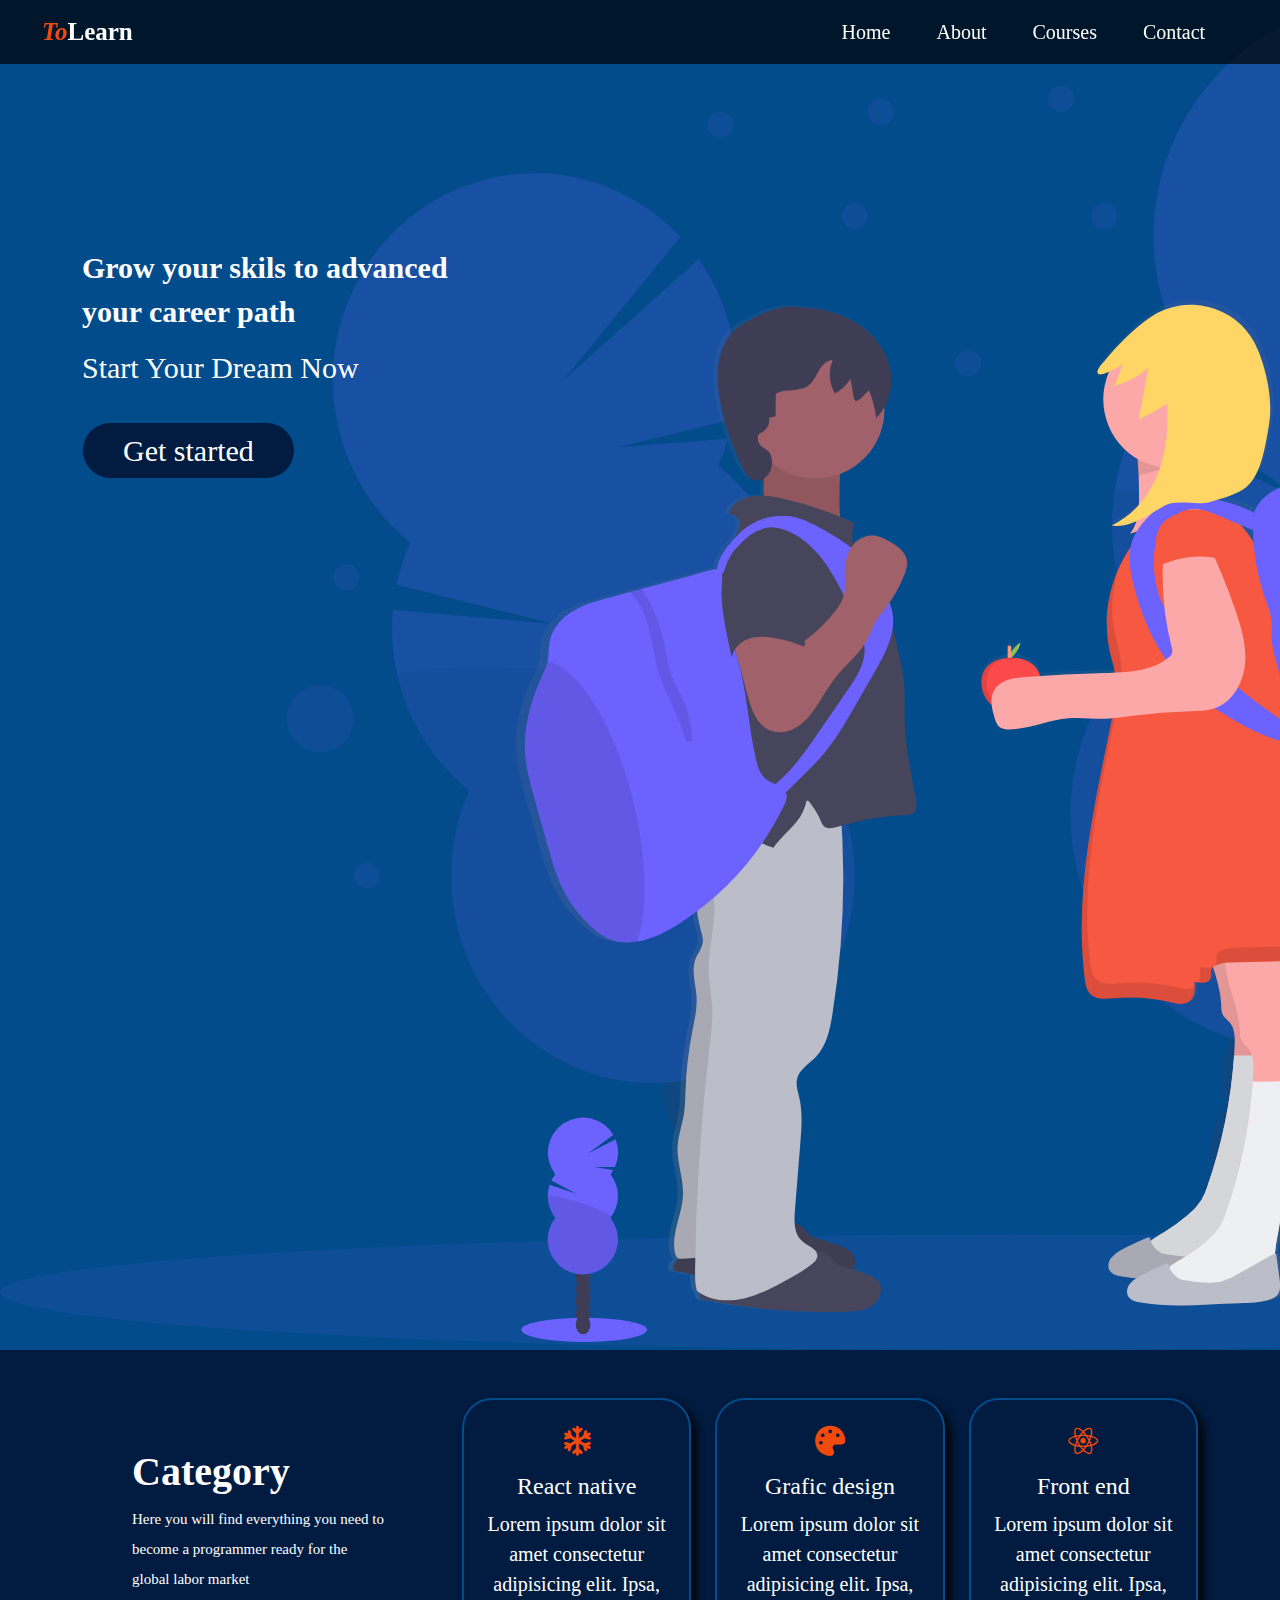
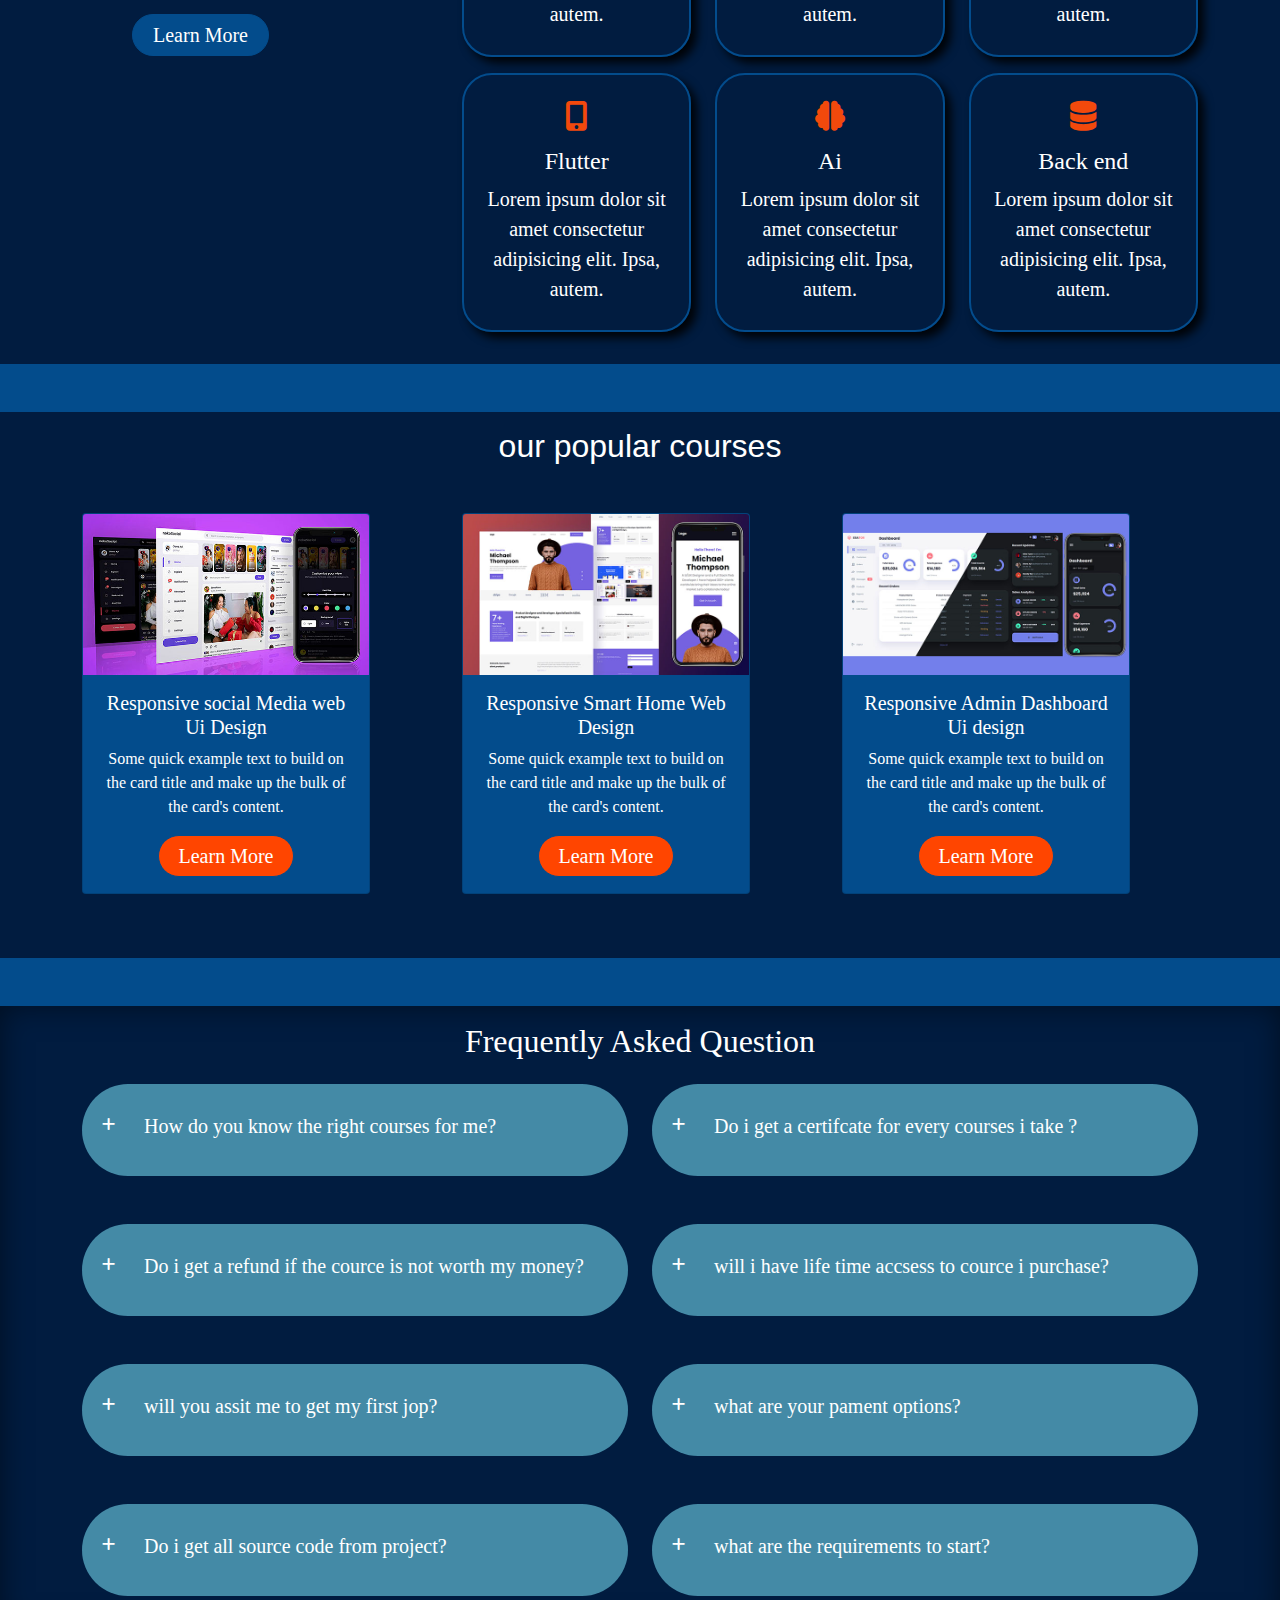
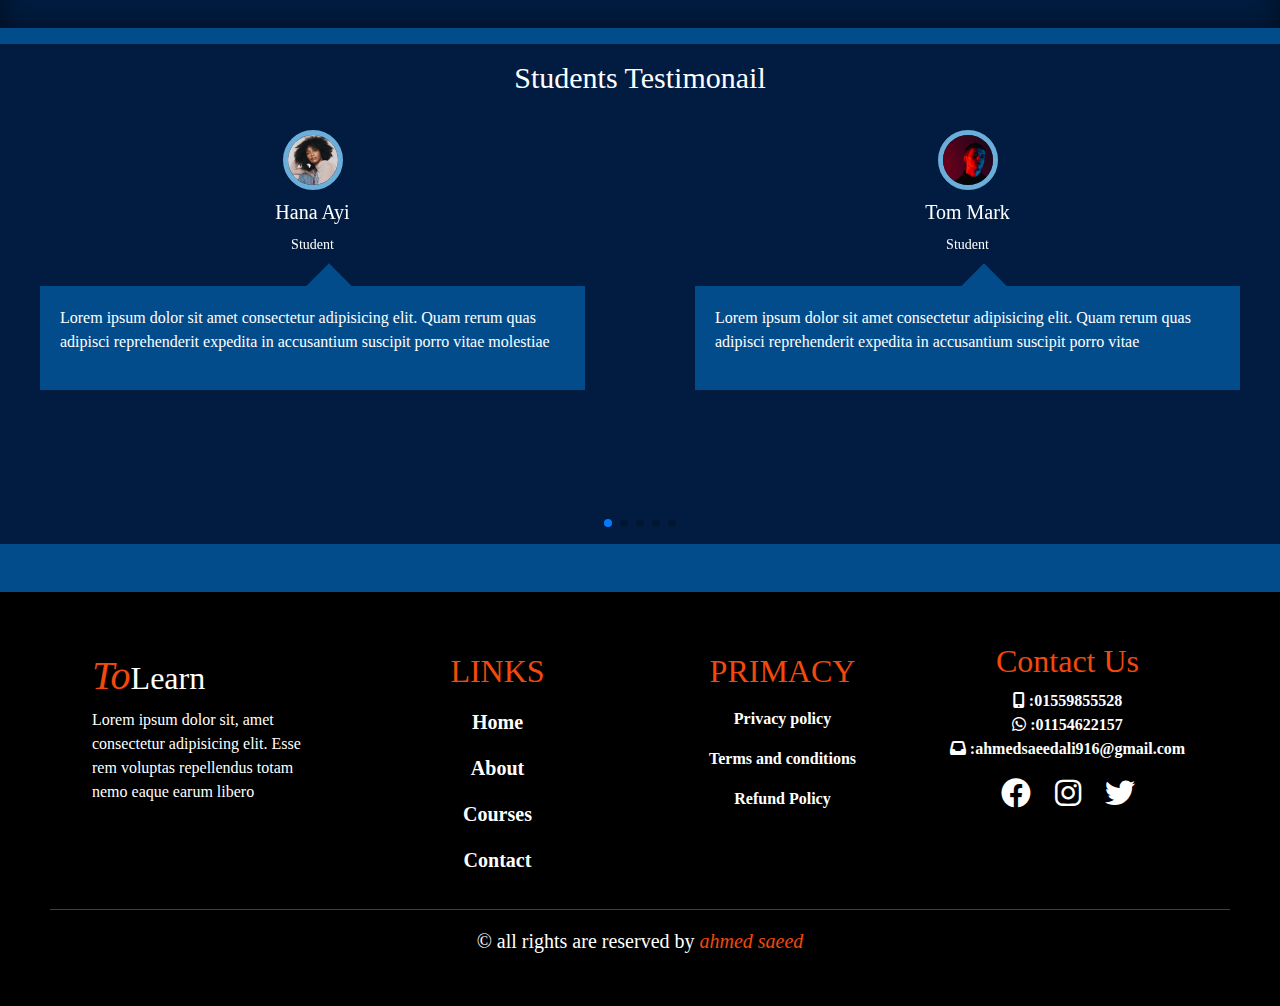
<file: index.html>
<!DOCTYPE html>
<html lang="en">
<head>
    <meta charset="UTF-8">
    <meta http-equiv="X-UA-Compatible" content="IE=edge">
    <meta name="viewport" content="width=device-width, initial-scale=1.0">
    <title>To Learn</title>
    <link rel="stylesheet" href="css/all.min.css">
    <link
  rel="stylesheet"
  href="https://cdn.jsdelivr.net/npm/swiper@8/swiper-bundle.min.css" />

    <link rel="stylesheet" href="css/bootstrap.min.css">
    <link rel="stylesheet" href="css/style.css">
</head>
<body>
    <!----navbar section start-->
    <nav class="navbar navbar-expand-lg navbar-light bg-light">
        <div class="container-fluid">
          <a class="navbar-brand" href="#"><span>To</span>Learn</a>
          <button class="navbar-toggler" type="button" data-bs-toggle="collapse" data-bs-target="#navbarSupportedContent" aria-controls="navbarSupportedContent" aria-expanded="false" aria-label="Toggle navigation">
            <i class="fa-solid fa-bars"></i>
          </button>
          <div class="collapse navbar-collapse" id="navbarSupportedContent">
            <ul class="navbar-nav m-auto mb-2 mb-lg-0">
              <li class="nav-item">
                <a class="nav-link active" aria-current="page" href="index.html">Home</a>
              </li>
              <li class="nav-item">
                <a class="nav-link active" aria-current="page" href="about.html">About</a>
              </li>
              <li class="nav-item">
                <a class="nav-link active" aria-current="page" href="courses.html">Courses</a>
              </li>
              <li class="nav-item">
                <a class="nav-link active" aria-current="page" href="contact.html">Contact</a>
              </li>
            </ul>
          </div>
        </div>
      </nav>
    <!----navbar section end-->
    <!----header section start-->
     <section class="header">
        <div class="container">
           <div class="row">
            <div class="col-md-6">
                <div class="content ">
                    <h2>Grow your skils to advanced</h2>
                    <h2>your career path</h2>
                    <p> Start Your Dream Now</p>
                         <button class="btn mt-2">Get started</button>
                </div>
            </div>
           </div>
        </div>
    </section>
        <!----header section end-->
        <!----gategory section start-->
        <section class="category  mb-5">
            <div class="container">
                <div class="row">
                    <div class="col-md-4 mt-5">
                        <div class="category-text">
                           <h2>Category</h2>
                           <p>Here you will find everything you need to become a programmer
                             ready for the global labor market </p>
                              <button class="btn-category mt-1">Learn More</button>
                        </div>
                    </div> <!---end of three cols-->
                      <div class="col-md-8 mt-5 mb-3">
                        <div class="row">
                            <div class="col-md-4 mb-3">
                                <div class="category-content">
                                    <span><i class="fa-regular fa-snowflake m-3"></i></span>
                                    <h4>React native</h4>
                                    <p>Lorem ipsum dolor sit amet consectetur adipisicing elit. Ipsa, autem.</p>
                                </div>
                              
                            </div>
                            <div class="col-md-4 mb-3">
                               <div class="category-content">
                                <span ><i class="fa-solid fa-palette m-3"></i></span>
                                <h4>Grafic design</h4>
                                <p>Lorem ipsum dolor sit amet consectetur adipisicing elit. Ipsa, autem.</p>
                               </div>
                             </div>
                             <div class="col-md-4 mb-3">
                               <div class="category-content">
                                <span><i class="fa-brands fa-react m-3"></i></span>
                                <h4>Front end</h4>
                                <p>Lorem ipsum dolor sit amet consectetur adipisicing elit. Ipsa, autem.</p>
                               </div>
                             </div>
                             <div class="col-md-4 mb-3">
                               <div class="category-content">
                                <span><i class="fa-solid fa-mobile-screen-button m-3"></i></span>
                                <h4>Flutter</h4>
                                <p>Lorem ipsum dolor sit amet consectetur adipisicing elit. Ipsa, autem.</p>
                               </div>
                             </div>
                             <div class="col-md-4 mb-3">
                               <div class="category-content">
                                <span><i class="fa-solid fa-brain m-3"></i></span>
                                <h4>Ai</h4>
                                <p>Lorem ipsum dolor sit amet consectetur adipisicing elit. Ipsa, autem.</p>
                               </div>
                             </div>
                             <div class="col-md-4 mb-3">
                               <div class="category-content">
                                <span><i class="fa-solid fa-database m-3"></i></span>
                                <h4>Back end</h4>
                                <p>Lorem ipsum dolor sit amet consectetur adipisicing elit. Ipsa, autem.</p>
                               </div>
                             </div>
                        </div> 
                      </div>
                    </div>
                </div> 
            </div>
        </section>
        <!----gategory section end-->
        <!---puplar corses start-->
        <section class="popular text-center mb-5">
            <h2 class="mb-5">our popular courses</h2>
            <div class="container pb-5">
                <div class="row">
                   <div class="col-lg-4 col-sm-12 mb-3 ">
                    <div class="card text-center" style="width: 18rem;">
                        <img src="imges/course1.jpg" class="card-img-top" alt="...">
                        <div class="card-body">
                          <h5 class="card-title">Responsive social Media web Ui Design</h5>
                          <p class="card-text">Some quick example text to build on the card title and make up the bulk of the card's content.</p>
                          <button class="btn-card">Learn More</button>
                        </div>
                      </div>
                   </div>
                   <div class="col-lg-4 col-sm-12 mb-3 ">
                    <div class="card text-center" style="width: 18rem;">
                        <img src="imges/course2.jpg" class="card-img-top" alt="...">
                        <div class="card-body">
                          <h5 class="card-title">Responsive Smart Home Web Design</h5>
                          <p class="card-text">Some quick example text to build on the card title and make up the bulk of the card's content.</p>
                          <button class="btn-card">Learn More</button>
                        </div>
                      </div>
                   </div>
                   <div class="col-lg-4 col-sm-6 mb-3">
                    <div class="card text-center" style="width: 18rem;">
                        <img src="imges/course3.jpg" class="card-img-top" alt="...">
                        <div class="card-body">
                          <h5 class="card-title">Responsive Admin Dashboard Ui design</h5>
                          <p class="card-text">Some quick example text to build on the card title and make up the bulk of the card's content.</p>
                          <button class="btn-card">Learn More</button>
                        </div>
                      </div>
                   </div>
                </div> 
            </div>
        </section>
        <!---puplar corses end-->
        <!---section ask start-->
        <section class="asked">
          <h2 class="pt-3">Frequently Asked Question </h2>
          <div class="container">
            <div class="row">
              <div class="col-md-6 pb-3 mt-3 mb-3">
                <div class="asked-content ">
                  <div class="question"><i class="fa-sharp fa-solid fa-plus"></i></div>
                  <div class="question-answer"></div>
                  <div class="asked-items">
                    <h4>How do you know the right courses for me?</h4>
                  <p>Lorem ipsum dolor sit amet consectetur adipisicing elit.
                     Similique a perferendis harum qui. Nihil commodi sit quae aliquid,
                      aspernatur blanditiis accusamus dolorum fugit,
                     voluptas cumque qui ea sint officiis harum</p>
                  </div>
                </div>
              </div>
              <div class="col-md-6 pb-3 mt-3 mb-3">
                <div class="asked-content ">
                  <div class="question"><i class="fa-sharp fa-solid fa-plus"></i></div>
                  <div class="question-answer"></div>
                  <div class="asked-items">
                    <h4>Do i get a certifcate for every courses i take ? </h4>
                  <p>Lorem ipsum dolor sit amet consectetur adipisicing elit.
                     Similique a perferendis harum qui. Nihil commodi sit quae aliquid,
                     voluptas cumque qui ea sint officiis harum</p>
                  </div>
                </div>
              </div>
              <div class="col-md-6 pb-3 mt-3 mb-3">
                <div class="asked-content ">
                  <div class="question"><i class="fa-sharp fa-solid fa-plus"></i></div>
                  <div class="question-answer"></div>
                  <div class="asked-items">
                    <h4>Do i get a refund if the cource is not worth my money?</h4>
                  <p>Lorem ipsum dolor sit amet consectetur adipisicing elit.
                     Similique a perferendis harum qui. Nihil commodi sit quae aliquid,
                      aspernatur blanditiis accusamus dolorum fugit,
                     voluptas cumque qui ea sint officiis harum</p>
                  </div>
                </div>
              </div>
              <div class="col-md-6 pb-3 mt-3 mb-3">
                <div class="asked-content ">
                  <div class="question"><i class="fa-sharp fa-solid fa-plus"></i></div>
                  <div class="question-answer"></div>
                  <div class="asked-items">
                    <h4>will i have life time accsess to cource i purchase?</h4>
                  <p>Lorem ipsum dolor sit amet consectetur adipisicing elit.
                     Similique a perferendis harum qui. Nihil commodi sit quae aliquid,
                      aspernatur blanditiis accusamus dolorum fugit,
                     voluptas cumque qui ea sint officiis harum</p>
                  </div>
                </div>
              </div>
              <div class="col-md-6 pb-3 mt-3 mb-3">
                <div class="asked-content ">
                  <div class="question"><i class="fa-sharp fa-solid fa-plus"></i></div>
                  <div class="question-answer"></div>
                  <div class="asked-items">
                    <h4>will you assit me to get my first jop?</h4>
                  <p>Lorem ipsum dolor sit amet consectetur adipisicing elit.
                     Similique a perferendis harum qui. Nihil commodi sit quae aliquid,
                      aspernatur blanditiis accusamus dolorum fugit,
                     voluptas cumque qui ea sint officiis harum</p>
                  </div>
                </div>
              </div>
              <div class="col-md-6 pb-3 mt-3 mb-3">
                <div class="asked-content ">
                  <div class="question"><i class="fa-sharp fa-solid fa-plus"></i></div>
                  <div class="question-answer"></div>
                  <div class="asked-items">
                    <h4>what are your pament options?</h4>
                  <p>Lorem ipsum dolor sit amet consectetur adipisicing elit.
                     Similique a perferendis harum qui. Nihil commodi sit quae aliquid</p>
                  </div>
                </div>
              </div>
              <div class="col-md-6 pb-3 mt-3 mb-3">
                <div class="asked-content ">
                  <div class="question"><i class="fa-sharp fa-solid fa-plus"></i></div>
                  <div class="question-answer"></div>
                  <div class="asked-items">
                    <h4>Do i get all source code from project?</h4>
                  <p>Lorem ipsum dolor sit amet consectetur adipisicing elit.
                     Similique a perferendis harum qui. Nihil commodi sit quae aliquid</p>
                  </div>
                </div>
              </div>
              <div class="col-md-6 pb-3 mt-3 mb-3">
                <div class="asked-content ">
                  <div class="question"><i class="fa-sharp fa-solid fa-plus"></i></div>
                  <div class="question-answer"></div>
                  <div class="asked-items">
                    <h4>what are the requirements to start?</h4>
                  <p>Lorem ipsum dolor sit amet consectetur adipisicing elit.
                     Similique a perferendis harum qui. Nihil commodi sit quae aliquid</p>
                  </div>
                </div>
              </div>
            </div> <!---row-->
          </div>
        </section>
        <!---section ask end-->
        <!----testimonial section start-->
         <section class="testimonial mt-3 mb-5  swiper mySwiper">
          <h2 >Students Testimonail </h2>
          <div class="conyainer swiper-wrapper">
              <div class=" col-md-6 swiper-slide">
                <div class="testimonial-text">
                  <img class="img-fluid tetimonial-img" src="imges/avatar1.jpg">
                  <h5>Hana Ayi</h5>
                  <small>Student</small>
                </div>
                <div class="testimonial-body">
                  <p>Lorem ipsum dolor sit amet consectetur adipisicing elit. Quam rerum quas adipisci reprehenderit expedita in
                     accusantium suscipit porro vitae molestiae</p>
                </div>
              </div>
              <div class=" col-md-6 swiper-slide">
                <div class="testimonial-text">
                  <img class="img-fluid tetimonial-img" src="imges/avatar2.jpg">
                  <h5>Tom Mark</h5>
                  <small>Student</small>
                </div>
                <div class="testimonial-body">
                  <p>Lorem ipsum dolor sit amet consectetur adipisicing elit. Quam rerum quas adipisci reprehenderit expedita in
                     accusantium suscipit porro vitae </p>
                </div>
              </div>
              <div class=" col-md-6 swiper-slide">
                <div class="testimonial-text">
                  <img class="img-fluid tetimonial-img" src="imges/avatar3.jpg">
                  <h5>Mikal Jhon</h5>
                  <small>Student</small>
                </div>
                <div class="testimonial-body">
                  <p>Lorem ipsum dolor sit amet consectetur adipisicing elit. Quam rerum quas adipisci reprehenderit expedita in
                     accusantium suscipit </p>
                </div>
              </div>
              <div class="col-md-6 swiper-slide">
                <div class="testimonial-text">
                  <img class="img-fluid tetimonial-img" src="imges/avatar4.jpg">
                  <h5>Fatma Toran</h5>
                  <small>Student</small>
                </div>
                <div class="testimonial-body">
                  
                    <p> accusantium suscipit porro vitae molestiae explicabo obcaecati illo veniam eum maxime fugit inventore minus ipsa</p>
                </div>
              </div>
              <div class=" col-md-6 swiper-slide">
                <div class="testimonial-text">
                  <img class="img-fluid tetimonial-img" src="imges/avatar5.jpg">
                  <h5>Maia Makman</h5>
                  <small>Student</small>
                </div>
                <div class="testimonial-body">
                  <p>Lorem ipsum dolor sit amet consectetur adipisicing elit. Quam rerum quas adipisci reprehenderit expedita in</p>
                </div>
              </div>
              <div class="col-md-6 swiper-slide">
                <div class="testimonial-text">
                  <img class="img-fluid tetimonial-img" src="imges/avatar6.jpg">
                  <h5>Monika Peter</h5>
                  <small>Student</small>
                </div>
                <div class="testimonial-body">
                  <p>Lorem ipsum dolor sit amet consectetur adipisicing elit. Quam rerum quas adipisci reprehenderit expedita in
                      minus ipsa</p>
                </div>
              </div>
            </div> 
          <div class="swiper-pagination"></div>
         </section>
        <!----testimonial section end-->
        <section class="fotter">
          <div class="container">
            <div class="row">
              <div class="col-md-3">
               <div class="fotter-content">
                <h2><span>To</span>Learn</h2>
                <p>Lorem ipsum dolor sit, amet consectetur adipisicing elit. 
                  Esse rem voluptas repellendus totam nemo eaque earum libero</p>
               </div>
              </div>
              <div class="col-md-3">
                <div class="fotter-links">
                <h2>LINKS</h2>
                <a class="nav-link active" aria-current="page" href="index.html">Home</a>
                <a class="nav-link active" aria-current="page" href="about.html">About</a>
                <a class="nav-link active" aria-current="page" href="courses.html">Courses</a>
                <a class="nav-link active" aria-current="page" href="contact.html">Contact</a>
                </div>
               </div>
               <div class="col-md-3">
                <div class="fotter-primacy">
                <h2>PRIMACY</h2>
                <a class="nav-link active" aria-current="page" href="#">Privacy policy</a>
                <a class="nav-link active" aria-current="page" href="#">Terms and conditions</a>
                <a class="nav-link active" aria-current="page" href="#">Refund Policy</a>
                </div>
               </div>
               <div class="col-md-3">
                <div class="fotter-contact">
                <h2>Contact Us</h2>
                  <span><i class="fa-solid fa-mobile-screen-button"></i> :01559855528</span> <br>
                  <span><i class="fa-brands fa-whatsapp"></i> :01154622157</span> <br>
                  <span><i class="fa-solid fa-inbox"></i> :ahmedsaeedali916@gmail.com</span> <br>
                  <a href="#" class="contact-link"><i class="fa-brands fa-facebook"></i></a>
                  <a href="#" class="contact-link"><i class="fa-brands fa-instagram"></i></a>
                  <a href="#" class="contact-link"><i class="fa-brands fa-twitter"></i></a>
                </div>
               </div>
            </div> 
          </div>
          <hr>
          <div class="credit">&copy; all rights are reserved by <span>ahmed saeed</span></div>
        </section>

       
        <button id="btnUp" class="btn btn-light  p-2 ">
          <i class="fas fa-arrow-circle-up"></i>
        </button>
       

   <script src="j.s/jquery-3.6.3.js"></script>
   <script src="https://cdn.jsdelivr.net/npm/swiper@8/swiper-bundle.min.js"></script>
    <script src="j.s/bootstrap.min.js"></script>
    <script src="j.s/script.js"></script>
    
    <script>
      var swiper = new Swiper(".mySwiper", {
        slidesPerView: 2,
        spaceBetween: 30,
        pagination: {
          el: ".swiper-pagination",
          clickable: true,
        },
      });
    </script>
</body>
</html>
</file>
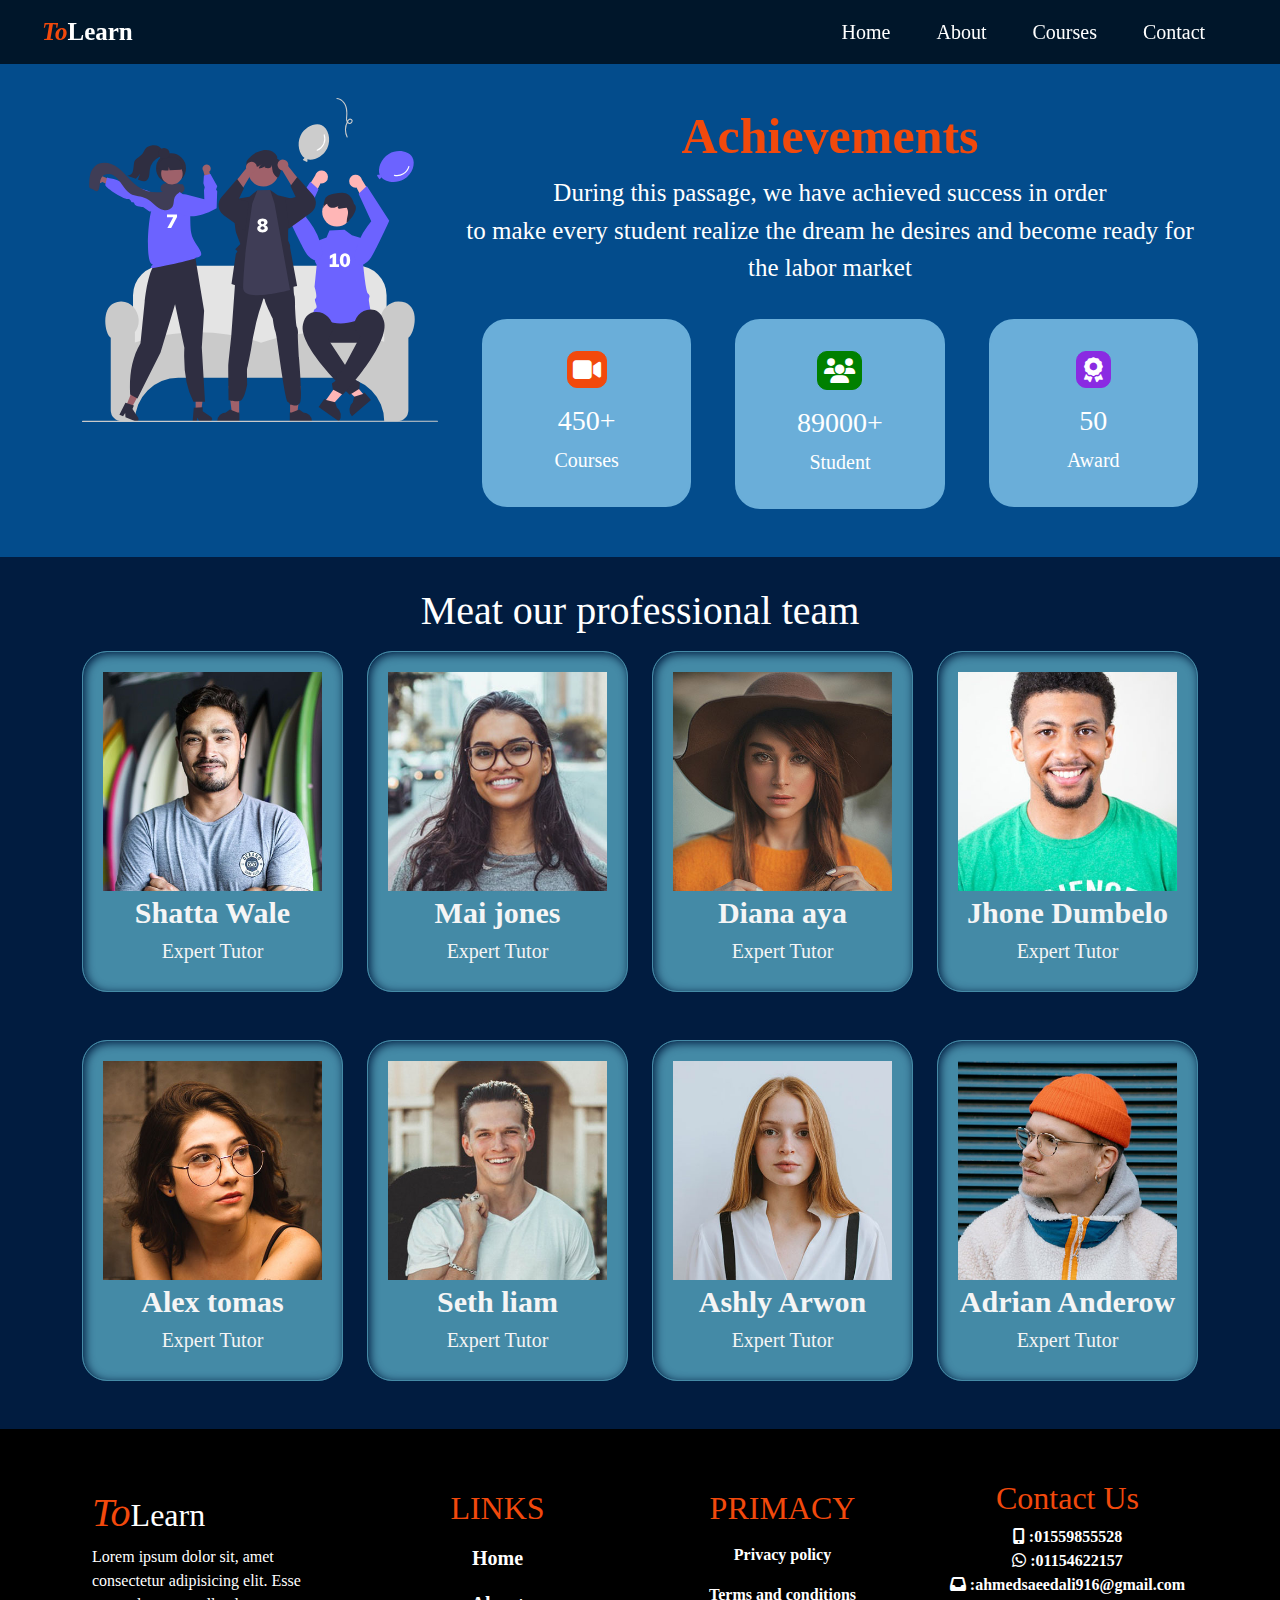
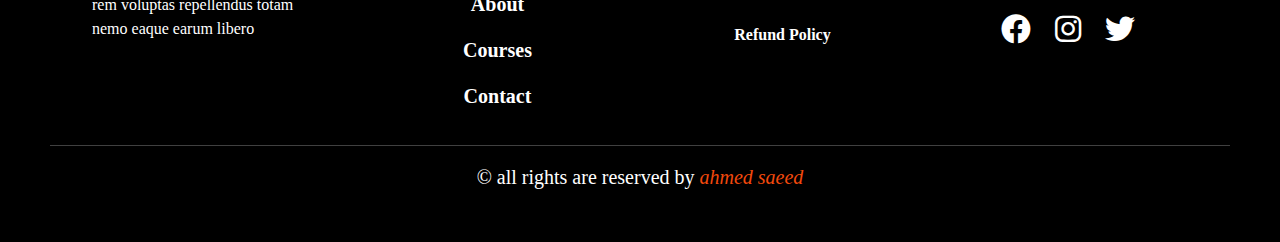
<file: about.html>
<!DOCTYPE html>
<html lang="en">
<head>
    <meta charset="UTF-8">
    <meta http-equiv="X-UA-Compatible" content="IE=edge">
    <meta name="viewport" content="width=device-width, initial-scale=1.0">
    <title>To Learn</title>
    <link rel="stylesheet" href="css/all.min.css">
    <link rel="stylesheet" href="css/bootstrap.min.css">
    <link rel="stylesheet" href="css/style.css">
</head>
<body>
 <!----nav section start-->
 <nav class="navbar navbar-expand-lg navbar-light bg-light">
    <div class="container-fluid">
      <a class="navbar-brand" href="#"><span>To</span>Learn</a>
      <button class="navbar-toggler" type="button" data-bs-toggle="collapse" data-bs-target="#navbarSupportedContent" aria-controls="navbarSupportedContent" aria-expanded="false" aria-label="Toggle navigation">
        <i class="fa-solid fa-bars"></i>
      </button>
      <div class="collapse navbar-collapse" id="navbarSupportedContent">
        <ul class="navbar-nav m-auto mb-2 mb-lg-0">
          <li class="nav-item">
            <a class="nav-link active" aria-current="page" href="index.html">Home</a>
          </li>
          <li class="nav-item">
            <a class="nav-link active" aria-current="page" href="about.html">About</a>
          </li>
          <li class="nav-item">
            <a class="nav-link active" aria-current="page" href="courses.html">Courses</a>
          </li>
          <li class="nav-item">
            <a class="nav-link active" aria-current="page" href="contact.html">Contact</a>
          </li>
        </ul>
      </div>
    </div>
  </nav>
  <!----nav section end-->
  <div class="distance"></div>
  <!----section header start-->
  <section class="header-about ">
    <div class="container">
      <div class="row">
        <div class="col-md-4">
          <div class="imd-haedaer-about mt-5">
            <img class="img-fluid" src="imges/about achievements.svg">
          </div>
        </div>
        <div class="col-md-8">
          <div class="row">
            <div class="col-md-12 mt-2">
              <div class="about-header-content mt-5">
                    <h2>Achievements</h2>
                    <p> During this passage, we have achieved success in order 
                        <br> to make every student realize the dream he desires and become ready for the labor market</p>
              </div>
            </div>
            <div class="col-md-4 mt-3">
              <div class="Achievement">
                <i class="fa-solid fa-video first"></i>
                <h3 class="mt-3">450+</h3>
                 <span>Courses</span>
              </div>
            </div>
            <div class="col-md-4 mt-3">
              <div class="Achievement">
                <i class="fa-solid fa-users second"></i>
                <h3 class="mt-3">89000+</h3>
                 <span>Student</span>
              </div>
            </div>
            <div class="col-md-4 mt-3">
              <div class="Achievement">
                <i class="fa-solid fa-award third"></i>
                <h3 class="mt-3">50</h3>
                 <span>Award</span>
              </div>
            </div>
          </div> <!-----row2-->
        </div>
      </div><!-----row-->
    </div>
  </section>
    <!----section header end-->
    <section class="team mt-5">
      <h2 class="text-center mb-3">Meat our professional team</h2>
      <div class="container">
        <div class="row">
          <div class="col-md-3">
            <div class="team-information mb-5">
             <div class="team-img">
              <img class="img-fluid" src="imges/tm1.jpg">
              <div dir="rtl" class="team-overlayer">
                <a href="#"> <i class="fa-brands fa-facebook mt-2"></i> </a>
                <a href="#"> <i class="fa-brands fa-twitter mt-2"></i></a>
                <a href="#"> <i class="fa-brands fa-linkedin mt-2"></i> </a>
            </div> <!--team over layer-->
             </div>
            <div class="team-content">
              <h3 class="team-info-title mt-1"> Shatta Wale</h3>
              <h5 class="team-info-dec">Expert Tutor</h5>
             </div> <!---team info-->
            </div>
          </div>
          <div class="col-md-3">
            <div class="team-information mb-5">
             <div class="team-img">
              <img class="img-fluid" src="imges/tm2.jpg">
              <div dir="rtl" class="team-overlayer">
                <a href="#"> <i class="fa-brands fa-facebook mt-2"></i> </a>
                <a href="#"> <i class="fa-brands fa-twitter mt-2"></i></a>
                <a href="#"> <i class="fa-brands fa-linkedin mt-2"></i> </a>
            </div> <!--team over layer-->
             </div>
            <div class="team-content">
              <h3 class="team-info-title mt-1"> Mai jones</h3>
              <h5 class="team-info-dec">Expert Tutor</h5>
             </div> <!---team info-->
            </div>
          </div>
          <div class="col-md-3">
            <div class="team-information mb-5">
             <div class="team-img">
              <img class="img-fluid" src="imges/tm3.jpg">
              <div dir="rtl" class="team-overlayer">
                <a href="#"> <i class="fa-brands fa-facebook mt-2"></i> </a>
                <a href="#"> <i class="fa-brands fa-twitter mt-2"></i></a>
                <a href="#"> <i class="fa-brands fa-linkedin mt-2"></i> </a>
            </div> <!--team over layer-->
             </div>
            <div class="team-content">
              <h3 class="team-info-title mt-1"> Diana aya</h3>
              <h5 class="team-info-dec">Expert Tutor</h5>
             </div> <!---team info-->
            </div>
          </div>
          <div class="col-md-3">
            <div class="team-information mb-5">
             <div class="team-img">
              <img class="img-fluid" src="imges/tm4.jpg">
              <div dir="rtl" class="team-overlayer">
                <a href="#"> <i class="fa-brands fa-facebook mt-2"></i> </a>
                <a href="#"> <i class="fa-brands fa-twitter mt-2"></i></a>
                <a href="#"> <i class="fa-brands fa-linkedin mt-2"></i> </a>
            </div> <!--team over layer-->
             </div>
            <div class="team-content">
              <h3 class="team-info-title mt-1"> Jhone Dumbelo</h3>
              <h5 class="team-info-dec">Expert Tutor</h5>
             </div> <!---team info-->
            </div>
          </div>
          <div class="col-md-3">
            <div class="team-information mb-5">
             <div class="team-img">
              <img class="img-fluid" src="imges/tm5.jpg">
              <div dir="rtl" class="team-overlayer">
                <a href="#"> <i class="fa-brands fa-facebook mt-2"></i> </a>
                <a href="#"> <i class="fa-brands fa-twitter mt-2"></i></a>
                <a href="#"> <i class="fa-brands fa-linkedin mt-2"></i> </a>
            </div> <!--team over layer-->
             </div>
            <div class="team-content">
              <h3 class="team-info-title mt-1"> Alex tomas</h3>
              <h5 class="team-info-dec">Expert Tutor</h5>
             </div> <!---team info-->
            </div>
          </div>
          <div class="col-md-3">
            <div class="team-information mb-5">
             <div class="team-img">
              <img class="img-fluid" src="imges/tm6.jpg">
              <div dir="rtl" class="team-overlayer">
                <a href="#"> <i class="fa-brands fa-facebook mt-2"></i> </a>
                <a href="#"> <i class="fa-brands fa-twitter mt-2"></i></a>
                <a href="#"> <i class="fa-brands fa-linkedin mt-2"></i> </a>
            </div> <!--team over layer-->
             </div>
            <div class="team-content">
              <h3 class="team-info-title mt-1">Seth liam</h3>
              <h5 class="team-info-dec">Expert Tutor</h5>
             </div> <!---team info-->
            </div>
          </div>
          <div class="col-md-3">
            <div class="team-information mb-5">
             <div class="team-img">
              <img class="img-fluid" src="imges/tm7.jpg">
              <div dir="rtl" class="team-overlayer">
                <a href="#"> <i class="fa-brands fa-facebook mt-2"></i> </a>
                <a href="#"> <i class="fa-brands fa-twitter mt-2"></i></a>
                <a href="#"> <i class="fa-brands fa-linkedin mt-2"></i> </a>
            </div> <!--team over layer-->
             </div>
            <div class="team-content">
              <h3 class="team-info-title mt-1">Ashly Arwon</h3>
              <h5 class="team-info-dec">Expert Tutor</h5>
             </div> <!---team info-->
            </div>
          </div>
          <div class="col-md-3">
            <div class="team-information mb-5">
             <div class="team-img">
              <img class="img-fluid" src="imges/tm8.jpg">
              <div dir="rtl" class="team-overlayer">
                <a href="#"> <i class="fa-brands fa-facebook mt-2"></i> </a>
                <a href="#"> <i class="fa-brands fa-twitter mt-2"></i></a>
                <a href="#"> <i class="fa-brands fa-linkedin mt-2"></i> </a>
            </div> <!--team over layer-->
             </div>
            <div class="team-content">
              <h3 class="team-info-title mt-1">Adrian Anderow</h3>
              <h5 class="team-info-dec">Expert Tutor</h5>
             </div> <!---team info-->
            </div>
          </div>
          
        </div> <!---row-->
      </div>
    </section>
  

  <!---footer section start-->
  <section class="fotter">
    <div class="container">
      <div class="row">
        <div class="col-md-3">
         <div class="fotter-content">
          <h2><span>To</span>Learn</h2>
          <p>Lorem ipsum dolor sit, amet consectetur adipisicing elit. 
            Esse rem voluptas repellendus totam nemo eaque earum libero</p>
         </div>
        </div>
        <div class="col-md-3">
          <div class="fotter-links">
          <h2>LINKS</h2>
          <a class="nav-link active" aria-current="page" href="index.html">Home</a>
          <a class="nav-link active" aria-current="page" href="about.html">About</a>
          <a class="nav-link active" aria-current="page" href="courses.html">Courses</a>
          <a class="nav-link active" aria-current="page" href="contact.html">Contact</a>
          </div>
         </div>
         <div class="col-md-3">
          <div class="fotter-primacy">
          <h2>PRIMACY</h2>
          <a class="nav-link active" aria-current="page" href="#">Privacy policy</a>
          <a class="nav-link active" aria-current="page" href="#">Terms and conditions</a>
          <a class="nav-link active" aria-current="page" href="#">Refund Policy</a>
          </div>
         </div>
         <div class="col-md-3">
          <div class="fotter-contact">
          <h2>Contact Us</h2>
            <span><i class="fa-solid fa-mobile-screen-button"></i> :01559855528</span> <br>
            <span><i class="fa-brands fa-whatsapp"></i> :01154622157</span> <br>
            <span><i class="fa-solid fa-inbox"></i> :ahmedsaeedali916@gmail.com</span> <br>
            <a href="#" class="contact-link"><i class="fa-brands fa-facebook"></i></a>
            <a href="#" class="contact-link"><i class="fa-brands fa-instagram"></i></a>
            <a href="#" class="contact-link"><i class="fa-brands fa-twitter"></i></a>
          </div>
         </div>
      </div> 
    </div>
    <hr>
    <div class="credit">&copy; all rights are reserved by <span>ahmed saeed</span></div>
  </section>
  <!---footer section end-->


  <button id="btnUp" class="btn btn-light  p-2 ">
    <i class="fas fa-arrow-circle-up"></i>
  </button>


    <script src="j.s/jquery-3.6.3.js"></script>
    <script src="j.s/bootstrap.min.js"></script>
    <script src="j.s/script.js"></script>
</body>
</html>
</file>
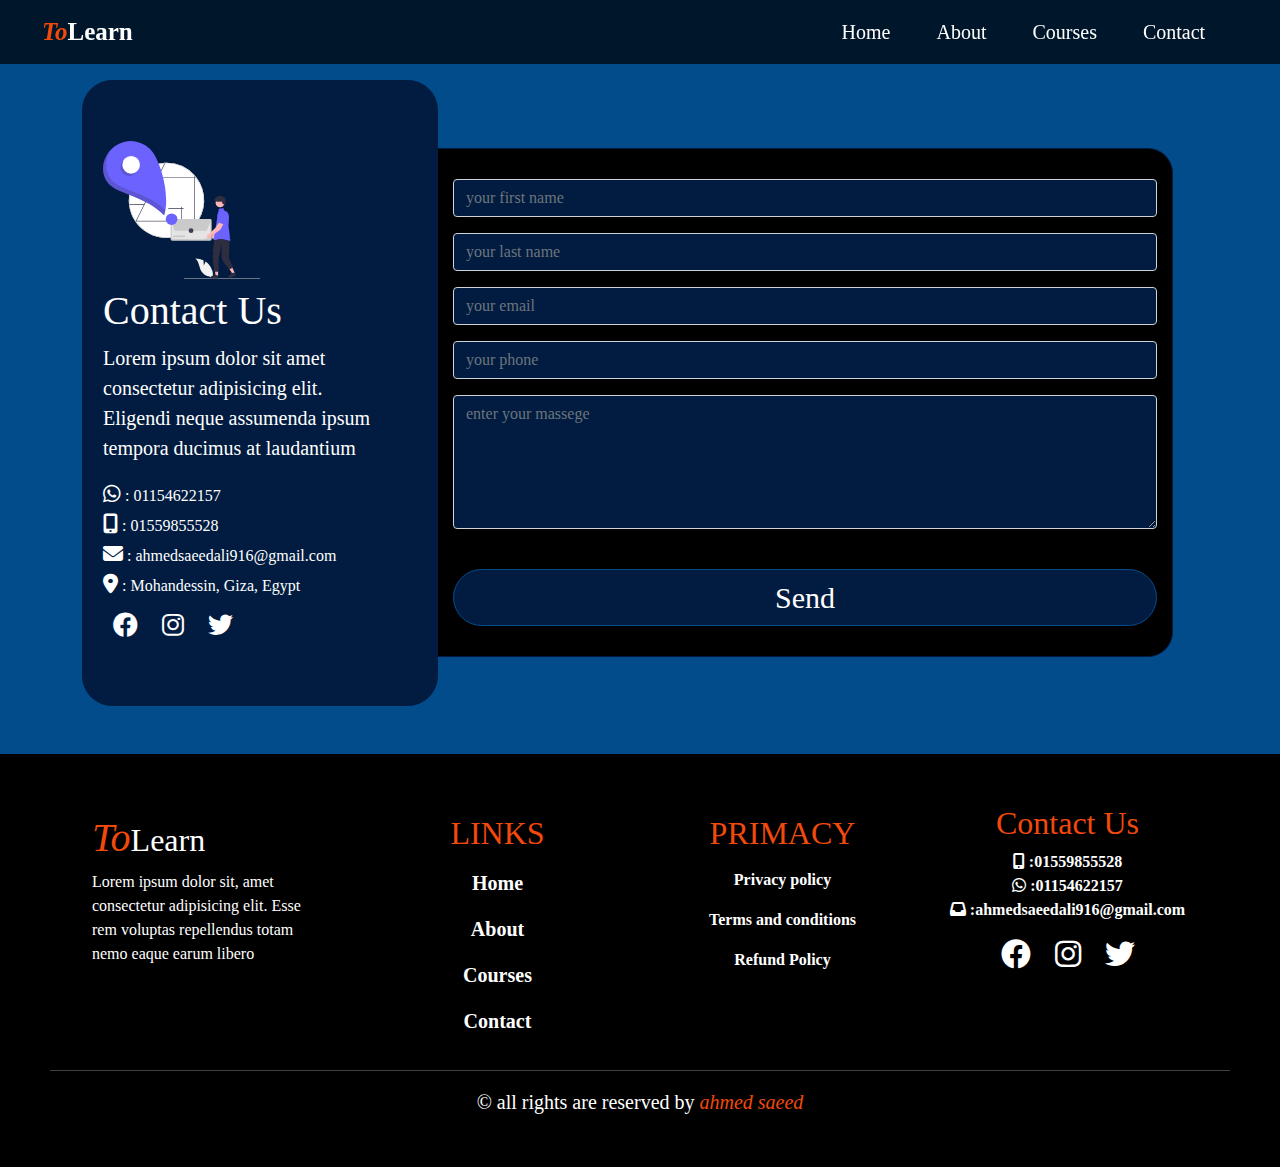
<file: contact.html>
<!DOCTYPE html>
<html lang="en">
<head>
    <meta charset="UTF-8">
    <meta http-equiv="X-UA-Compatible" content="IE=edge">
    <meta name="viewport" content="width=device-width, initial-scale=1.0">
    <title>To Learn</title>
    <link rel="stylesheet" href="css/all.min.css">
    <link rel="stylesheet" href="css/bootstrap.min.css">
    <link rel="stylesheet" href="css/style.css">
</head>
<body>
    <!----nav section start-->
  <nav class="navbar navbar-expand-lg navbar-light bg-light">
    <div class="container-fluid">
      <a class="navbar-brand" href="#"><span>To</span>Learn</a>
      <button class="navbar-toggler" type="button" data-bs-toggle="collapse" data-bs-target="#navbarSupportedContent" aria-controls="navbarSupportedContent" aria-expanded="false" aria-label="Toggle navigation">
        <i class="fa-solid fa-bars"></i>
      </button>
      <div class="collapse navbar-collapse" id="navbarSupportedContent">
        <ul class="navbar-nav m-auto mb-2 mb-lg-0">
          <li class="nav-item">
            <a class="nav-link active" aria-current="page" href="index.html">Home</a>
          </li>
          <li class="nav-item">
            <a class="nav-link active" aria-current="page" href="about.html">About</a>
          </li>
          <li class="nav-item">
            <a class="nav-link active" aria-current="page" href="courses.html">Courses</a>
          </li>
          <li class="nav-item">
            <a class="nav-link active" aria-current="page" href="contact.html">Contact</a>
          </li>
        </ul>
      </div>
    </div>
  </nav> 
  <!----nav section end-->
  <div class="distance "></div>
  <section class="contact">
    <div class="container">
        <div class="row">
            <div class="col-md-4">
                <div class="contact-sideone mb-5">
                    <div class="contact-img" >
                        <img class="img-fluid" src="imges/contact.svg">
                    </div>
                    <div class="contact-content mt-2 ">
                        <h2>Contact Us</h2>
                        <p>Lorem ipsum dolor sit amet consectetur adipisicing elit.<br>
                             Eligendi neque assumenda ipsum tempora ducimus at laudantium</p>
                             <div class="contact-call">
                                <span><i class="fa-brands fa-whatsapp"></i> : 01154622157</span> <br>
                                <span><i class="fa-solid fa-mobile-screen-button"></i> : 01559855528</span> <br>
                                <span><i class="fa-solid fa-envelope"></i> : ahmedsaeedali916@gmail.com</span><br>
                                <span><i class="fa-solid fa-location-dot"></i> : Mohandessin, Giza, Egypt</span>    
                             </div>
                             <div class="contact-link mt-2">
                                <a href="#"><i class="fa-brands fa-facebook"></i></a>
                             <a href="#"><i class="fa-brands fa-instagram"></i></a>
                             <a href="#"><i class="fa-brands fa-twitter"></i></a>
                             </div>
                           </div>
                          </div>
                         </div>
                         <div class="col-md-8">
                            <div class="form mt-5">
                                <form>
                                    <input class=" form-control mb-3" placeholder="your first name" required>
                                    <input class=" form-control mb-3" placeholder="your last name" required>
                                    <input type="email" class=" form-control mb-3" placeholder="your email" required>
                                    <input type="tel" class=" form-control mb-3" placeholder="your phone" required>
                                    <textarea class="form-control" name="" id="" cols="85" rows="5" placeholder="enter your massege"></textarea> <br>
                                    <button class="btn w-100 mt-3 " type="submit">Send </button>

                                </form>
                            </div>
                         </div>
           

        </div><!----row-->
    </div>
  </section>
      


   <!---footer section start-->
 <section class="fotter">
    <div class="container">
      <div class="row">
        <div class="col-md-3">
         <div class="fotter-content">
          <h2><span>To</span>Learn</h2>
          <p>Lorem ipsum dolor sit, amet consectetur adipisicing elit. 
            Esse rem voluptas repellendus totam nemo eaque earum libero</p>
         </div>
        </div>
        <div class="col-md-3">
          <div class="fotter-links">
          <h2>LINKS</h2>
          <a class="nav-link active" aria-current="page" href="index.html">Home</a>
          <a class="nav-link active" aria-current="page" href="about.html">About</a>
          <a class="nav-link active" aria-current="page" href="courses.html">Courses</a>
          <a class="nav-link active" aria-current="page" href="contact.html">Contact</a>
          </div>
         </div>
         <div class="col-md-3">
          <div class="fotter-primacy">
          <h2>PRIMACY</h2>
          <a class="nav-link active" aria-current="page" href="#">Privacy policy</a>
          <a class="nav-link active" aria-current="page" href="#">Terms and conditions</a>
          <a class="nav-link active" aria-current="page" href="#">Refund Policy</a>
          </div>
         </div>
         <div class="col-md-3">
          <div class="fotter-contact">
          <h2>Contact Us</h2>
            <span><i class="fa-solid fa-mobile-screen-button"></i> :01559855528</span> <br>
            <span><i class="fa-brands fa-whatsapp"></i> :01154622157</span> <br>
            <span><i class="fa-solid fa-inbox"></i> :ahmedsaeedali916@gmail.com</span> <br>
            <a href="#" class="contact-link"><i class="fa-brands fa-facebook"></i></a>
            <a href="#" class="contact-link"><i class="fa-brands fa-instagram"></i></a>
            <a href="#" class="contact-link"><i class="fa-brands fa-twitter"></i></a>
          </div>
         </div>
      </div> 
    </div>
    <hr>
    <div class="credit">&copy; all rights are reserved by <span>ahmed saeed</span></div>
  </section>
  <!---footer section end-->
   <script src="j.s/jquery-3.6.3.js"></script>
    <script src="j.s/bootstrap.min.js"></script>
    <script src="j.s/script.js"></script>  
</body>
</html>
</file>
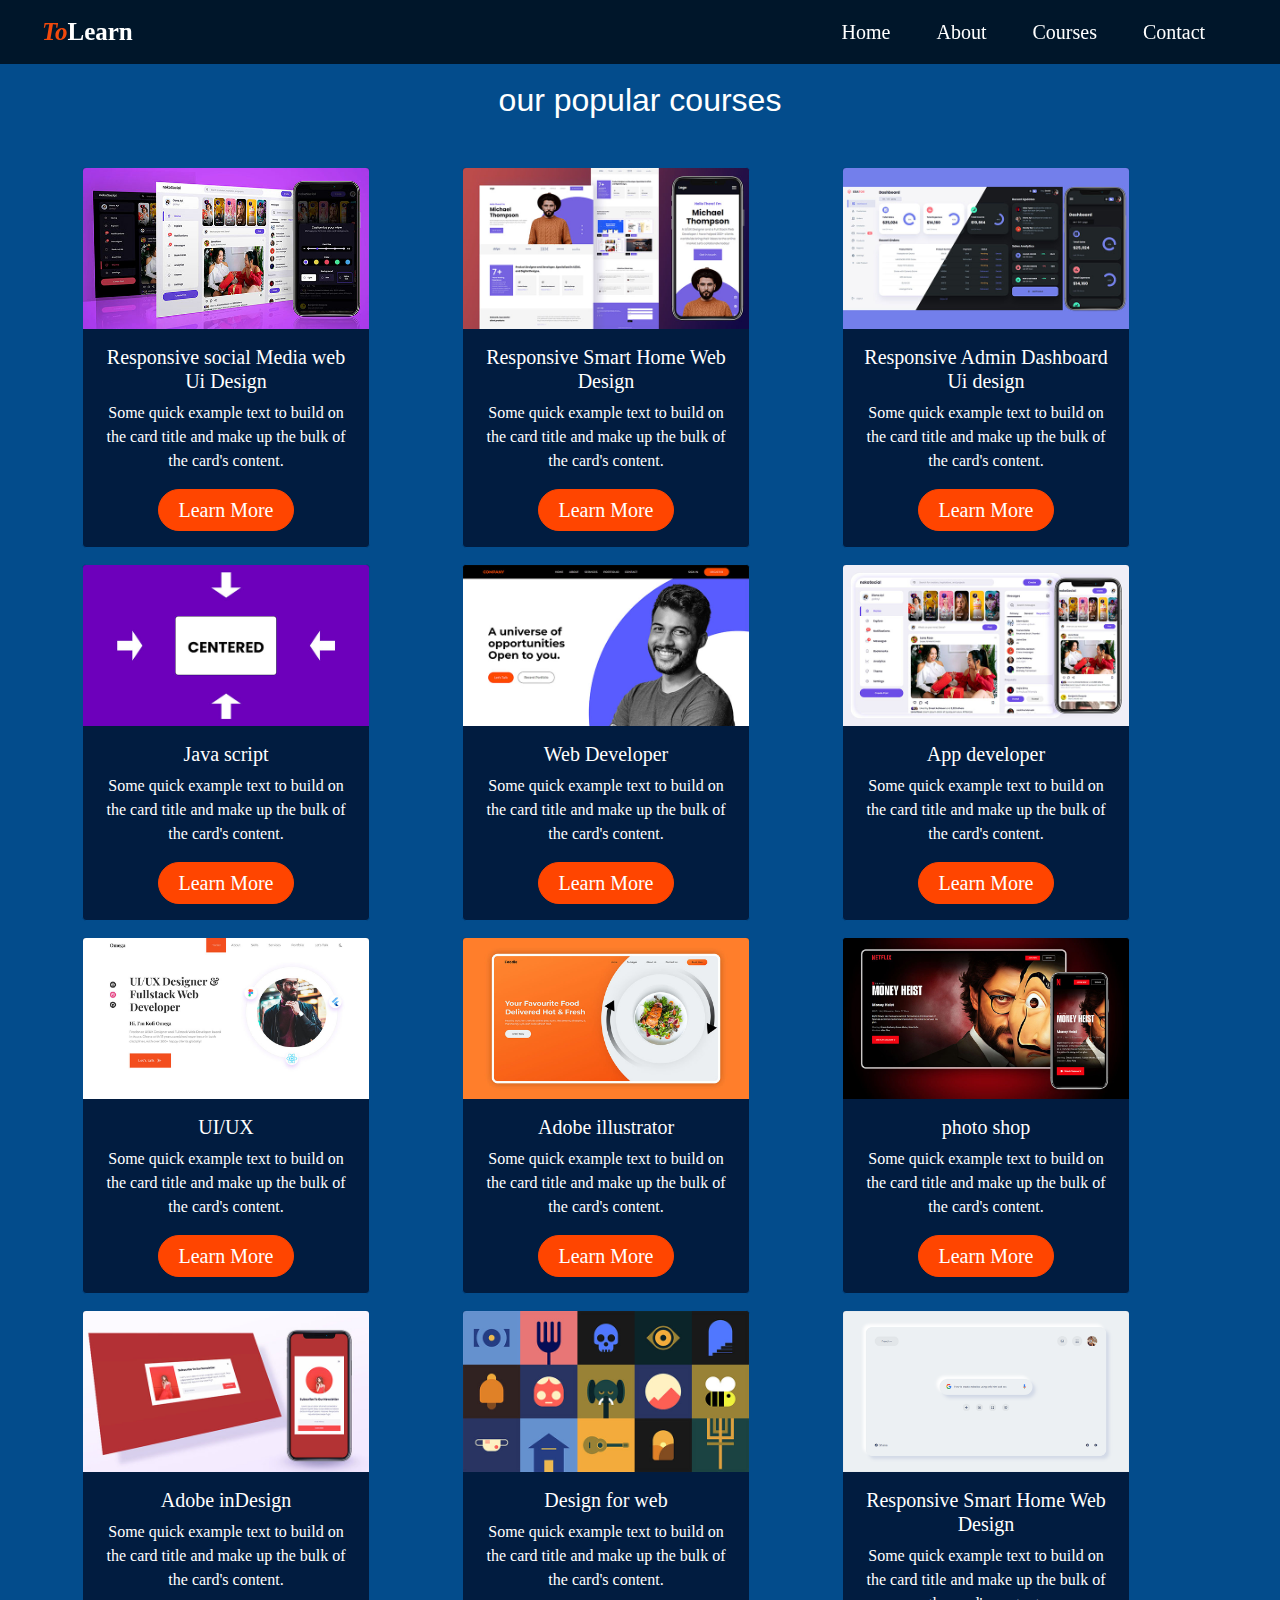
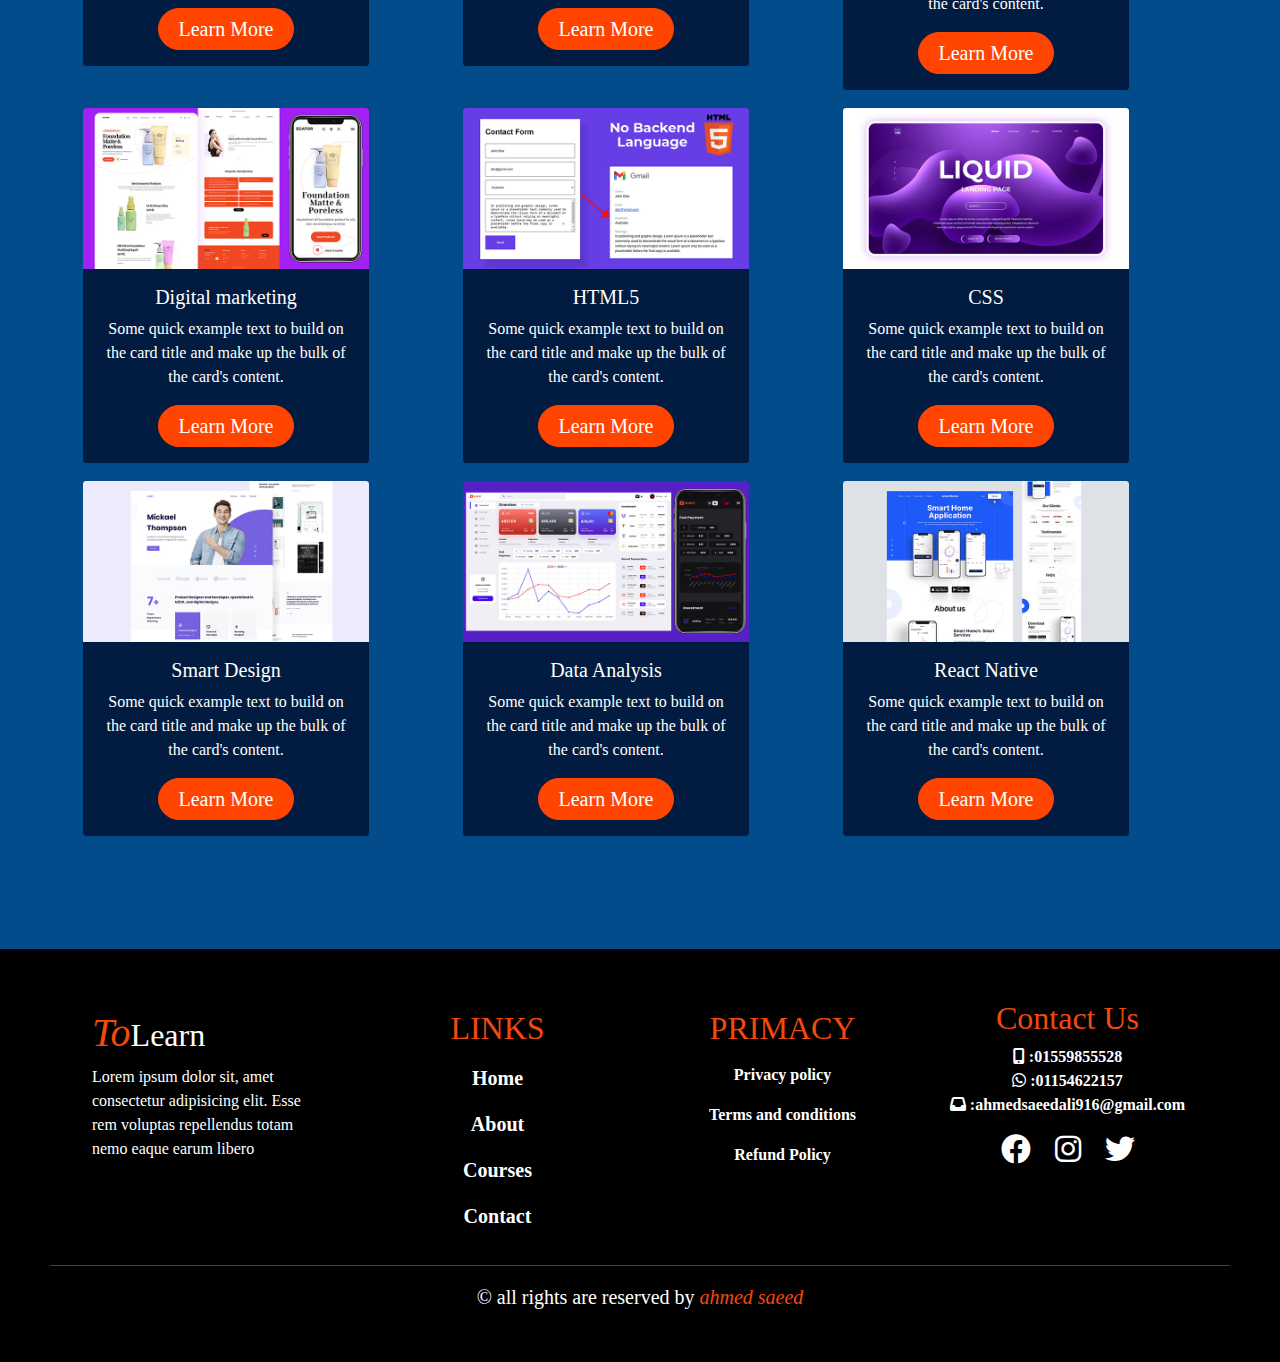
<file: courses.html>
<!DOCTYPE html>
<html lang="en">
<head>
    <meta charset="UTF-8">
    <meta http-equiv="X-UA-Compatible" content="IE=edge">
    <meta name="viewport" content="width=device-width, initial-scale=1.0">
    <title>To learn</title>
    <link rel="stylesheet" href="css/all.min.css">
    <link rel="stylesheet" href="css/bootstrap.min.css">
    <link rel="stylesheet" href="css/style.css">
</head>
<body>
    <!----nav section start-->
  <nav class="navbar navbar-expand-lg navbar-light bg-light">
    <div class="container-fluid">
      <a class="navbar-brand" href="#"><span>To</span>Learn</a>
      <button class="navbar-toggler" type="button" data-bs-toggle="collapse" data-bs-target="#navbarSupportedContent" aria-controls="navbarSupportedContent" aria-expanded="false" aria-label="Toggle navigation">
        <i class="fa-solid fa-bars"></i>
      </button>
      <div class="collapse navbar-collapse" id="navbarSupportedContent">
        <ul class="navbar-nav m-auto mb-2 mb-lg-0">
          <li class="nav-item">
            <a class="nav-link active" aria-current="page" href="index.html">Home</a>
          </li>
          <li class="nav-item">
            <a class="nav-link active" aria-current="page" href="about.html">About</a>
          </li>
          <li class="nav-item">
            <a class="nav-link active" aria-current="page" href="courses.html">Courses</a>
          </li>
          <li class="nav-item">
            <a class="nav-link active" aria-current="page" href="contact.html">Contact</a>
          </li>
        </ul>
      </div>
    </div>
  </nav> 
  <!----nav section end-->
  <div class="distance "></div>
   <!---puplar corses start-->
   <section class="popular cources text-center mt-3 mb-5">
    <h2 class="mb-5">our popular courses</h2>
    <div class="container pb-5">
        <div class="row">
           <div class="col-md-4 mb-3 ">
            <div class="card difrance text-center" style="width: 18rem;">
                <img src="imges/course1.jpg" class="card-img-top" alt="...">
                <div class="card-body">
                  <h5 class="card-title">Responsive social Media web Ui Design</h5>
                  <p class="card-text">Some quick example text to build on the card title and make up the bulk of the card's content.</p>
                  <button class="btn-card btn-new">Learn More</button>
                </div>
              </div>
           </div>
           <div class="col-md-4 mb-3">
            <div class="card  difrance text-center" style="width: 18rem;">
                <img src="imges/course2.jpg" class="card-img-top" alt="...">
                <div class="card-body">
                  <h5 class="card-title">Responsive Smart Home Web Design</h5>
                  <p class="card-text">Some quick example text to build on the card title and make up the bulk of the card's content.</p>
                  <button class="btn-card btn-new ">Learn More</button>
                </div>
              </div>
           </div>
           <div class="col-md-4 mb-3">
            <div class="card difrance text-center" style="width: 18rem;">
                <img src="imges/course3.jpg" class="card-img-top" alt="...">
                <div class="card-body">
                  <h5 class="card-title">Responsive Admin Dashboard Ui design</h5>
                  <p class="card-text">Some quick example text to build on the card title and make up the bulk of the card's content.</p>
                  <button class="btn-card btn-new">Learn More</button>
                </div>
              </div>
           </div>
           <div class="col-md-4 mb-3">
            <div class="card difrance text-center" style="width: 18rem;">
                <img src="imges/course4.jpg" class="card-img-top" alt="...">
                <div class="card-body">
                  <h5 class="card-title">Java script</h5>
                  <p class="card-text">Some quick example text to build on the card title and make up the bulk of the card's content.</p>
                  <button class="btn-card btn-new">Learn More</button>
                </div>
              </div>
           </div>
           <div class="col-md-4 mb-3">
            <div class="card difrance text-center" style="width: 18rem;">
                <img src="imges/course5.jpg" class="card-img-top" alt="...">
                <div class="card-body">
                  <h5 class="card-title">Web Developer</h5>
                  <p class="card-text">Some quick example text to build on the card title and make up the bulk of the card's content.</p>
                  <button class="btn-card btn-new">Learn More</button>
                </div>
              </div>
           </div>
           <div class="col-md-4 mb-3">
            <div class="card difrance text-center" style="width: 18rem;">
                <img src="imges/course6.jpg" class="card-img-top" alt="...">
                <div class="card-body">
                  <h5 class="card-title">App developer</h5>
                  <p class="card-text">Some quick example text to build on the card title and make up the bulk of the card's content.</p>
                  <button class="btn-card btn-new">Learn More</button>
                </div>
              </div>
           </div>
           <div class="col-md-4 mb-3">
            <div class="card difrance text-center" style="width: 18rem;">
                <img src="imges/course7.jpg" class="card-img-top" alt="...">
                <div class="card-body">
                  <h5 class="card-title">UI/UX</h5>
                  <p class="card-text">Some quick example text to build on the card title and make up the bulk of the card's content.</p>
                  <button class="btn-card btn-new">Learn More</button>
                </div>
              </div>
           </div>
           <div class="col-md-4 mb-3">
            <div class="card difrance text-center" style="width: 18rem;">
                <img src="imges/course8.jpg" class="card-img-top" alt="...">
                <div class="card-body">
                  <h5 class="card-title">Adobe illustrator</h5>
                  <p class="card-text">Some quick example text to build on the card title and make up the bulk of the card's content.</p>
                  <button class="btn-card btn-new">Learn More</button>
                </div>
              </div>
           </div>
           <div class="col-md-4 mb-3">
            <div class="card difrance text-center" style="width: 18rem;">
                <img src="imges/course9.jpg" class="card-img-top" alt="...">
                <div class="card-body">
                  <h5 class="card-title">photo shop</h5>
                  <p class="card-text">Some quick example text to build on the card title and make up the bulk of the card's content.</p>
                  <button class="btn-card btn-new">Learn More</button>
                </div>
              </div>
           </div>
           <div class="col-md-4 mb-3">
            <div class="card difrance text-center" style="width: 18rem;">
                <img src="imges/course10.jpg" class="card-img-top" alt="...">
                <div class="card-body">
                  <h5 class="card-title">Adobe inDesign</h5>
                  <p class="card-text">Some quick example text to build on the card title and make up the bulk of the card's content.</p>
                  <button class="btn-card btn-new">Learn More</button>
                </div>
              </div>
           </div>
           <div class="col-md-4 mb-3">
            <div class="card difrance text-center" style="width: 18rem;">
                <img src="imges/course11.jpg" class="card-img-top" alt="...">
                <div class="card-body">
                  <h5 class="card-title">Design for web</h5>
                  <p class="card-text">Some quick example text to build on the card title and make up the bulk of the card's content.</p>
                  <button class="btn-card btn-new">Learn More</button>
                </div>
              </div>
           </div>
           <div class="col-md-4 mb-3">
            <div class="card difrance text-center" style="width: 18rem;">
                <img src="imges/course12.jpg" class="card-img-top" alt="...">
                <div class="card-body">
                  <h5 class="card-title">Responsive Smart Home Web Design</h5>
                  <p class="card-text">Some quick example text to build on the card title and make up the bulk of the card's content.</p>
                  <button class="btn-card btn-new">Learn More</button>
                </div>
              </div>
           </div>
           <div class="col-md-4 mb-3">
            <div class="card difrance text-center" style="width: 18rem;">
                <img src="imges/course13.jpg" class="card-img-top" alt="...">
                <div class="card-body">
                  <h5 class="card-title">Digital marketing</h5>
                  <p class="card-text">Some quick example text to build on the card title and make up the bulk of the card's content.</p>
                  <button class="btn-card btn-new">Learn More</button>
                </div>
              </div>
           </div>
           <div class="col-md-4 mb-3">
            <div class="card difrance text-center" style="width: 18rem;">
                <img src="imges/course14.jpg" class="card-img-top" alt="...">
                <div class="card-body">
                  <h5 class="card-title">HTML5</h5>
                  <p class="card-text">Some quick example text to build on the card title and make up the bulk of the card's content.</p>
                  <button class="btn-card btn-new">Learn More</button>
                </div>
              </div>
           </div>
           <div class="col-md-4 mb-3">
            <div class="card difrance text-center" style="width: 18rem;">
                <img src="imges/course15.jpg" class="card-img-top" alt="...">
                <div class="card-body">
                  <h5 class="card-title">CSS</h5>
                  <p class="card-text">Some quick example text to build on the card title and make up the bulk of the card's content.</p>
                  <button class="btn-card btn-new">Learn More</button>
                </div>
              </div>
           </div>
           <div class="col-md-4 mb-3">
            <div class="card difrance text-center" style="width: 18rem;">
                <img src="imges/course16.jpg" class="card-img-top" alt="...">
                <div class="card-body">
                  <h5 class="card-title">Smart Design</h5>
                  <p class="card-text">Some quick example text to build on the card title and make up the bulk of the card's content.</p>
                  <button class="btn-card btn-new">Learn More</button>
                </div>
              </div>
           </div>
           <div class="col-md-4 mb-3">
            <div class="card difrance text-center" style="width: 18rem;">
                <img src="imges/course17.jpg" class="card-img-top" alt="...">
                <div class="card-body">
                  <h5 class="card-title">Data Analysis</h5>
                  <p class="card-text">Some quick example text to build on the card title and make up the bulk of the card's content.</p>
                  <button class="btn-card btn-new">Learn More</button>
                </div>
              </div>
           </div>
           <div class="col-md-4 mb-3">
            <div class="card difrance text-center" style="width: 18rem;">
                <img src="imges/course18.jpg" class="card-img-top" alt="...">
                <div class="card-body">
                  <h5 class="card-title">React Native</h5>
                  <p class="card-text">Some quick example text to build on the card title and make up the bulk of the card's content.</p>
                  <button class="btn-card btn-new">Learn More</button>
                </div>
              </div>
           </div>
           
        </div> <!----row-->
    </div>
</section>
<!---puplar corses end-->


 <!---footer section start-->
 <section class="fotter">
    <div class="container">
      <div class="row">
        <div class="col-md-3">
         <div class="fotter-content">
          <h2><span>To</span>Learn</h2>
          <p>Lorem ipsum dolor sit, amet consectetur adipisicing elit. 
            Esse rem voluptas repellendus totam nemo eaque earum libero</p>
         </div>
        </div>
        <div class="col-md-3">
          <div class="fotter-links">
          <h2>LINKS</h2>
          <a class="nav-link active" aria-current="page" href="index.html">Home</a>
          <a class="nav-link active" aria-current="page" href="about.html">About</a>
          <a class="nav-link active" aria-current="page" href="courses.html">Courses</a>
          <a class="nav-link active" aria-current="page" href="contact.html">Contact</a>
          </div>
         </div>
         <div class="col-md-3">
          <div class="fotter-primacy">
          <h2>PRIMACY</h2>
          <a class="nav-link active" aria-current="page" href="#">Privacy policy</a>
          <a class="nav-link active" aria-current="page" href="#">Terms and conditions</a>
          <a class="nav-link active" aria-current="page" href="#">Refund Policy</a>
          </div>
         </div>
         <div class="col-md-3">
          <div class="fotter-contact">
          <h2>Contact Us</h2>
            <span><i class="fa-solid fa-mobile-screen-button"></i> :01559855528</span> <br>
            <span><i class="fa-brands fa-whatsapp"></i> :01154622157</span> <br>
            <span><i class="fa-solid fa-inbox"></i> :ahmedsaeedali916@gmail.com</span> <br>
            <a href="#" class="contact-link"><i class="fa-brands fa-facebook"></i></a>
            <a href="#" class="contact-link"><i class="fa-brands fa-instagram"></i></a>
            <a href="#" class="contact-link"><i class="fa-brands fa-twitter"></i></a>
          </div>
         </div>
      </div> 
    </div>
    <hr>
    <div class="credit">&copy; all rights are reserved by <span>ahmed saeed</span></div>
  </section>
  <!---footer section end-->


    <button id="btnUp" class="btn btn-light  p-2 ">
    <i class="fas fa-arrow-circle-up"></i>
  </button>


    <script src="j.s/jquery-3.6.3.js"></script>
    <script src="j.s/bootstrap.min.js"></script>
    <script src="j.s/script.js"></script>
</body>
</html>
</file>
<file: css/style.css>
*{
    margin: 0;
    padding: 0;
    box-sizing: border-box;
}

body{
    font-family: 'Times New Roman', Times, serif !important;
    background-color: #034C8C;
}
html::-webkit-scrollbar{
    width: 8px;
    overflow: hidden;
}
html::-webkit-scrollbar-track
{
    background-color: black;
}
html::-webkit-scrollbar-thumb
{
    background-color: orangered;
    border-radius: 5px;
}

.navbar-toggler i{
    color:white !important;
    font-size: 30px;

}
nav{
    z-index: 99999999;
}
.navbar {
    background-color:rgba(0, 0, 0, 0.7) !important;
    position: fixed;
    left: 0;
    right: 0;

}
.navbar-brand{
    color: white !important;
    font-size: 25px;
    margin-left: 30px;
    font-weight: bold;
}
.navbar-brand span{
    color: #F2490C;
    font-style: italic;
    font-size: 25px;
}
.nav-item a{
    color:white !important;
    font-size: 20px;
    margin-left: 30px;
    position: relative ;
    left: 300px;
}
.nav-item a:hover{
    color: #034C8C !important;
    font-weight: bold;

}
.bg-dark{
    padding: 0 100px;
    background-color:#448AA6 !important;
    transition-duration: 1s;
}
/* nav end */
/* heder start  */
.header{
    background-image: url(../imges/Home.svg);
    background-size: cover;
    height: 150vh;
}
.content{
    position: relative;
    top: 250px;
}
.content h2{
    font-size: 30px;
    color: white;
    font-weight: bold;
}
.content p{
    line-height: 2;
    font-size: 30px;
    color: white;
}
.btn{
    font-size: 30px;
    color: white;
    border: 1px solid #034C8C;
    background-color: #011C40;
    border-radius: 30px;
    padding: 5px 40px;
    transition-duration: 0.2s;
}
.btn:hover{
    background-color:orangered;
    color: white;
    border: orangered;
}

/* heder end  */
/* gategory start */
.category{
    background-color: #011C40;
    color: white;
}
.category-text{
    padding: 50px;
}
.category-text h2{
    font-size: 40px;
    font-weight: bold;
}
.category-text p{
    line-height: 2;
    font-size: 15px;
}
.btn-category{
    font-size: 20px;
    color: white;
    border: 1px solid #034C8C;
    background-color: #034C8C;
    border-radius: 30px;
    padding: 5px 20px;
    transition-duration: 0.2s;
}
.btn-category:hover{
    background-color:orangered;
    color: white;
    border: #011C40;
}

.category-content{
    font-size: 20px;
    border: solid 2px #034C8C;
    border-radius: 30px;
    text-align: center;
    padding:10px 10px;
    box-shadow: 6px 6px 10px rgba(0, 0, 0, 0.9) ;
}
.category-content i{
    color: #F2490C;
    font-size: 30px;
}
/* gategory end */
/* popular start */

.popular{
    background-color: #011C40;
}
.popular h2{
    color: white;
    font-weight: lighter;
    font-family: Arial, Helvetica, sans-serif;
    padding-top: 15px;
}

.card{
    background-color: #034C8C;
    color: white;
    transition-duration: 0.5s;
}
.btn-card{
    font-size: 20px;
    color: white;
    border: 1px solid #034C8C;
    background-color:orangered;
    border-radius: 30px;
    padding: 5px 20px;
    transition-duration: 0.2s;
}
.btn-card:hover{
    background-color:#011C40;
    color: white;
    border: #011C40;
}
.card:hover{
    background-color: #6AAED9;
}
/* popular end */

/* ask start */
.asked h2{
    color: white;
    text-align: center;
     font-family: 'Times New Roman', Times, serif;
}
.asked{
    background-color: #011C40;
    color: white;
    box-shadow: inset 0 0 30px rgba(0,0, 0, 0.5);
}
.asked-content{
    padding: 20px;
    display: flex;
    align-items: center;
    gap: 14px;
    height: fit-content;
    background-color: #448AA6;
    cursor: pointer;
    border-radius: 50px;
}
.asked h4{
    font-size: 20px;
    line-height: 2.2;
}
.question{
    align-self: flex-start;
    font-size: 15px;
    padding-top: 10px;
}
.asked-items p{
    line-height: 2;
    display: none;
}
.asked-content.open p{
    display: block;
}
/* ask end */
/* testimonial start */
.testimonial{
    background-color: #011C40;
    height: 500px;
}
.testimonial h2{
    text-align: center;
    font-size: 30px;
    padding: 1rem 0;
    color: white;
}
.tetimonial-img{
    width: 60px;
    height: 60px;
    border-radius: 50%;
    overflow:hidden ;
    margin: 10px 10px; 
    border: 5px solid #6AAED9;
}
.testimonial-text{
    color: white;
    text-align: center;
}
.testimonial-body{
    color: white;
    background-color: #034C8C;
    padding: 20px ;
    margin: 30px 40px;
    position: relative;
}
.testimonial-body::before{
    content: "";
    display: block;
    background-color:#034C8C;
    width: 2rem;
    height: 2rem;
    position: absolute;
    left: 50%;
    top: -1rem;
    transform: rotate(45deg);
}
/* testimonial end */
/* fotter start */
.fotter{
    color: white;
    background-color: black;
    padding: 50px;
}
.fotter-content{
    margin-right: 30px;
    padding: 10px;
}
.fotter-content span{
    color: #F2490C;
    font-style: italic;
    font-size: 40px;
}
.fotter-links{
    padding: 10px;
    text-align: center;
}
.fotter-links h2{
    color: #F2490C;
}
.fotter-links a{
color: white;
font-size: 20px;
font-weight: bold;
}
.fotter-primacy{
    padding: 10px;
    text-align: center;
}
.fotter-primacy h2{
    color: #F2490C;
}
.fotter-primacy a{
color: white;
font-weight: bold;
}
.fotter-contact{
    text-align: center;
}
.fotter-contact h2{
    color: #F2490C;
}
.fotter-contact span{
    font-weight: bold;
}
.fotter-contact span:hover{
    color: #F2490C;
}
.fotter-contact a{
    position: relative;
    top: 10px;
    color: white;
    font-size: 30px;
    margin:10px;
    transition-duration: 0.5s;
}
.fotter-contact a:hover{
    color: #F2490C;    
}
.credit{
    text-align: center;
    margin-top: 10px;
    font-size: 20px;
}
.credit span{
    color: #F2490C;
    font-style: italic;
}
.distance{
    height: 50px;
}
/* fotter end */
#btnUp{
    font-size: 20px;
    border-radius: 50%;
    position: fixed;
    bottom: 30px;
    right: 30px;
    z-index: 99999999999999999999999999999999999;
    display: none;
}
.scroll-up i{
    font-size: 20px;
}

 
                                 /* ABOUT BAGE START */
                                 /* header section start */
 .about-header-content{
    color: white;
    line-height: 1.5;
    text-align: center;
 }
 .about-header-content h2{
    font-size: 50px;
    font-weight: bold;
    color: #F2490C;
 }
 .about-header-content p{
    font-size: 25px;
    font-family: cursive;
 }
  .Achievement{
    color: white;
    font-size: 20px;
    margin-left: 20px;
    padding: 30px;
    text-align: center;
    border: 2px solid #6AAED9;
    border-radius: 25px;
    background-color: #6AAED9;
    transition: all;
    transition-duration: 1s;
  }
  .Achievement:hover{
    background-color: #011C40;
    border-color: #011C40;
  }
  .Achievement .first{
    font-size: 25px;
    border: 1px solid #F2490C;
    padding: 5px ;
    border-radius: 10px;
    background-color: #F2490C;
    transition-duration: 1s;
  }

  .Achievement:hover .first{
    color:orangered;
    background-color: #6AAED9;
    border-color:#6AAED9;
  }
  .Achievement .second{
    font-size: 25px;
    border: 1px solid green;
    padding: 6px ;
    border-radius: 10px;
    background-color: green;
    transition-duration: 1s;
  }
  .Achievement:hover .second{
    color:orangered;
    background-color: #6AAED9;
    border-color:#6AAED9;
  }
  .Achievement .third{
    font-size: 25px;
    border: 1px solid blueviolet;
    padding: 5px 7px ;
    border-radius: 10px;
    background-color: blueviolet;
    transition-duration: 1s;
  }
  .Achievement:hover .third{
    color:orangered;
    background-color: #6AAED9;
    border-color:#6AAED9;
  }

                                /* team section start */

.team h2{
    color: white;
    font-size: 40px;
    padding-top: 30px;
}

.team{
    background-color: #011C40;
    
}
.team-information{
    border: 1px solid #448AA6;
    padding: 20px;
    background-color: #448AA6;
    transition-duration: 1s;
    border-radius: 25px;
    box-shadow: inset 2px 2px 10px #011C40;
}
.team-information:hover{
    background-color: #034C8C;
    border-color: #034C8C;
}


.team-overlayer a
{
    display: block;
    line-height: 30px;
    font-size: 20px;
    width: 30px;
    height: 40px;
    background-color: #011C40;
    color:white;
    text-align: center;
    padding: 0px 0;
}
.team-overlayer a:hover
{
    color: #F2490C;
}
.team-img{
    position: relative;
    overflow: auto;

}
.team-overlayer{
    width: 100%;
    height: 100%;
   
    background-color:rgba(0, 0, 0, 0.5);
    position: absolute;
    left: 0%;
    bottom: 100%;
    opacity: 0;
    transition-duration: 1.5s;
}
.team-img:hover .team-overlayer{
    bottom: 0;
    opacity: 1;
}
.team-info-title{
    color: whitesmoke;
    font-weight: bold;
    text-align: center;
    font-size: 30px;
}
.team-info-dec{
    color: whitesmoke;
    text-align: center;
}
                           /* team section end */
                           /* ABOUT BAGE end */
                           /* courses bage start */
.cources{
    background-color:#034C8C;
}
.difrance{
    background-color: #011C40;
    border-color: #034C8C;
}
.btn-new{
    border-color: orangered;
}   
                           /* courses bage end */

                                  /* contact page start */
.contact-img{
    width: 50%;
    
}
.contact-sideone{
    border: 1px solid #011C40;
    margin-top: 30px;
    padding: 60px 20px;
    background-color: #011C40;
    border-radius: 30px;
}
.contact-content h2{
    color: white;
    font-size: 40px;
}
.contact-content p{
    color: white;
    font-size: 20px;
}
.contact-call{
    color: white;
}
.contact-call i{
    font-size: 20px;
    padding: 5px 0;
    cursor: pointer;
}
.contact-call i:hover{
    color: #F2490C;
}
.contact-link a{
padding: 0 10px;
font-size: 25px;
color: white;
}
.contact-link a:hover{
    color: #F2490C;
}
.form{
    border: 1px solid #011C40;
    padding: 30px 15px;
    background-color:black;
    position:relative ;
    top: 50px;
    right: 25px;
    border-top-right-radius: 25px;
    border-bottom-right-radius: 25px;
}
input{
    background-color:#011C40 !important;
    color: white !important;
}
textarea{
    background-color:#011C40!important;
    color: white !important;
}
                                  /* contact page end */


 





/* responsive  */
@media(max-width:990px){
    .header{
        background-size: 100% 100%;
    }
    .nav-item a{
        position: relative ;
        left: 10px;
    }
}
@media(max-width:750px){
    .header{
        background-size: 100% 100%;
    }
    .content{
        position: relative;
        top: 100px;
        font-size: 15px;
    }
    .testimonial-body{
        font-size: 10px;
        margin: 20px 30px;
    }
    .form{
        position: relative;
        top: 0px;
        left: 0;
        border-radius: 25px;
    }
}

@media(max-width:500px){
    .header{
        background-size: 100% 100%;
    }
    .nav-item a{
        position: relative ;
        left: 10px;
    }
    .content{
        position: relative;
        top: 100px;
        font-size: 10px;
    }
    .testimonial-body{
        font-size: 10px;
        margin: 20px 30px;
    }
    .form{
        position: relative;
        top: 0px;
        left: 0;
        border-radius: 25px;
    }
    
}
</file>
